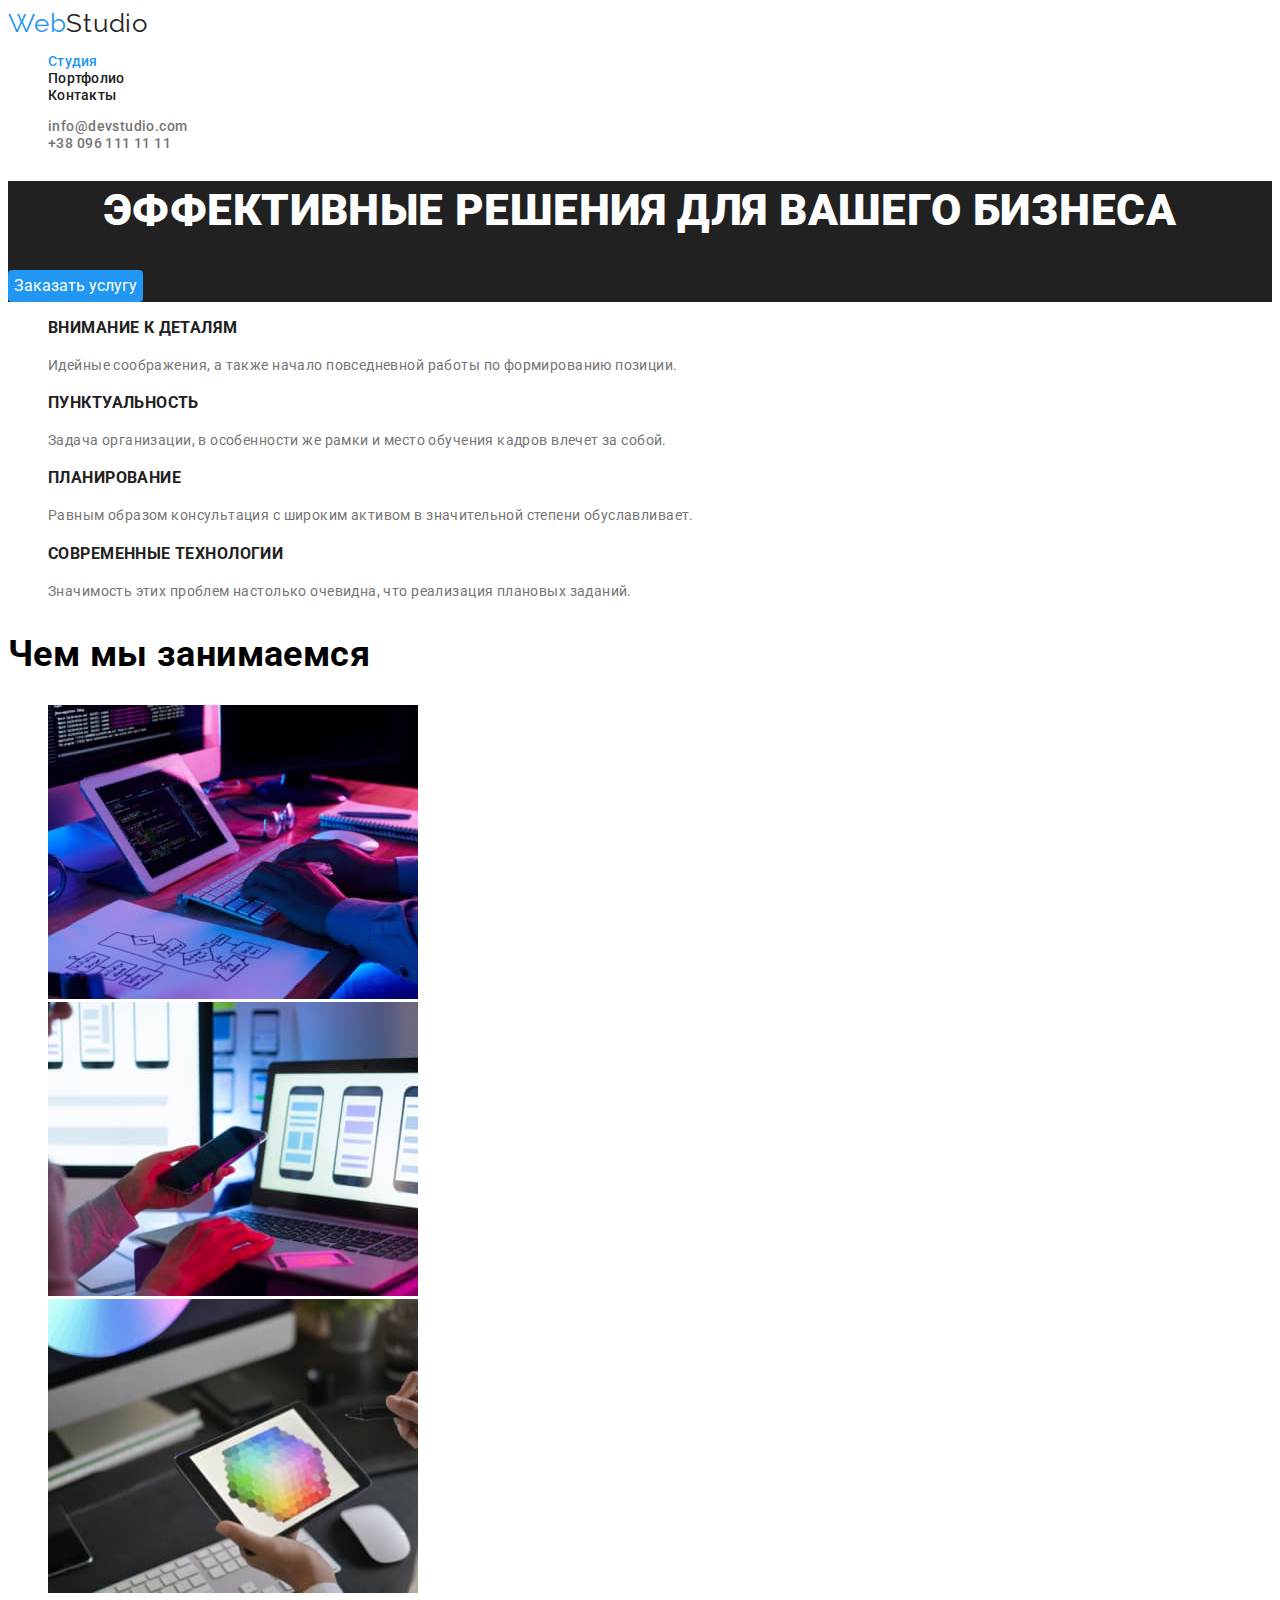
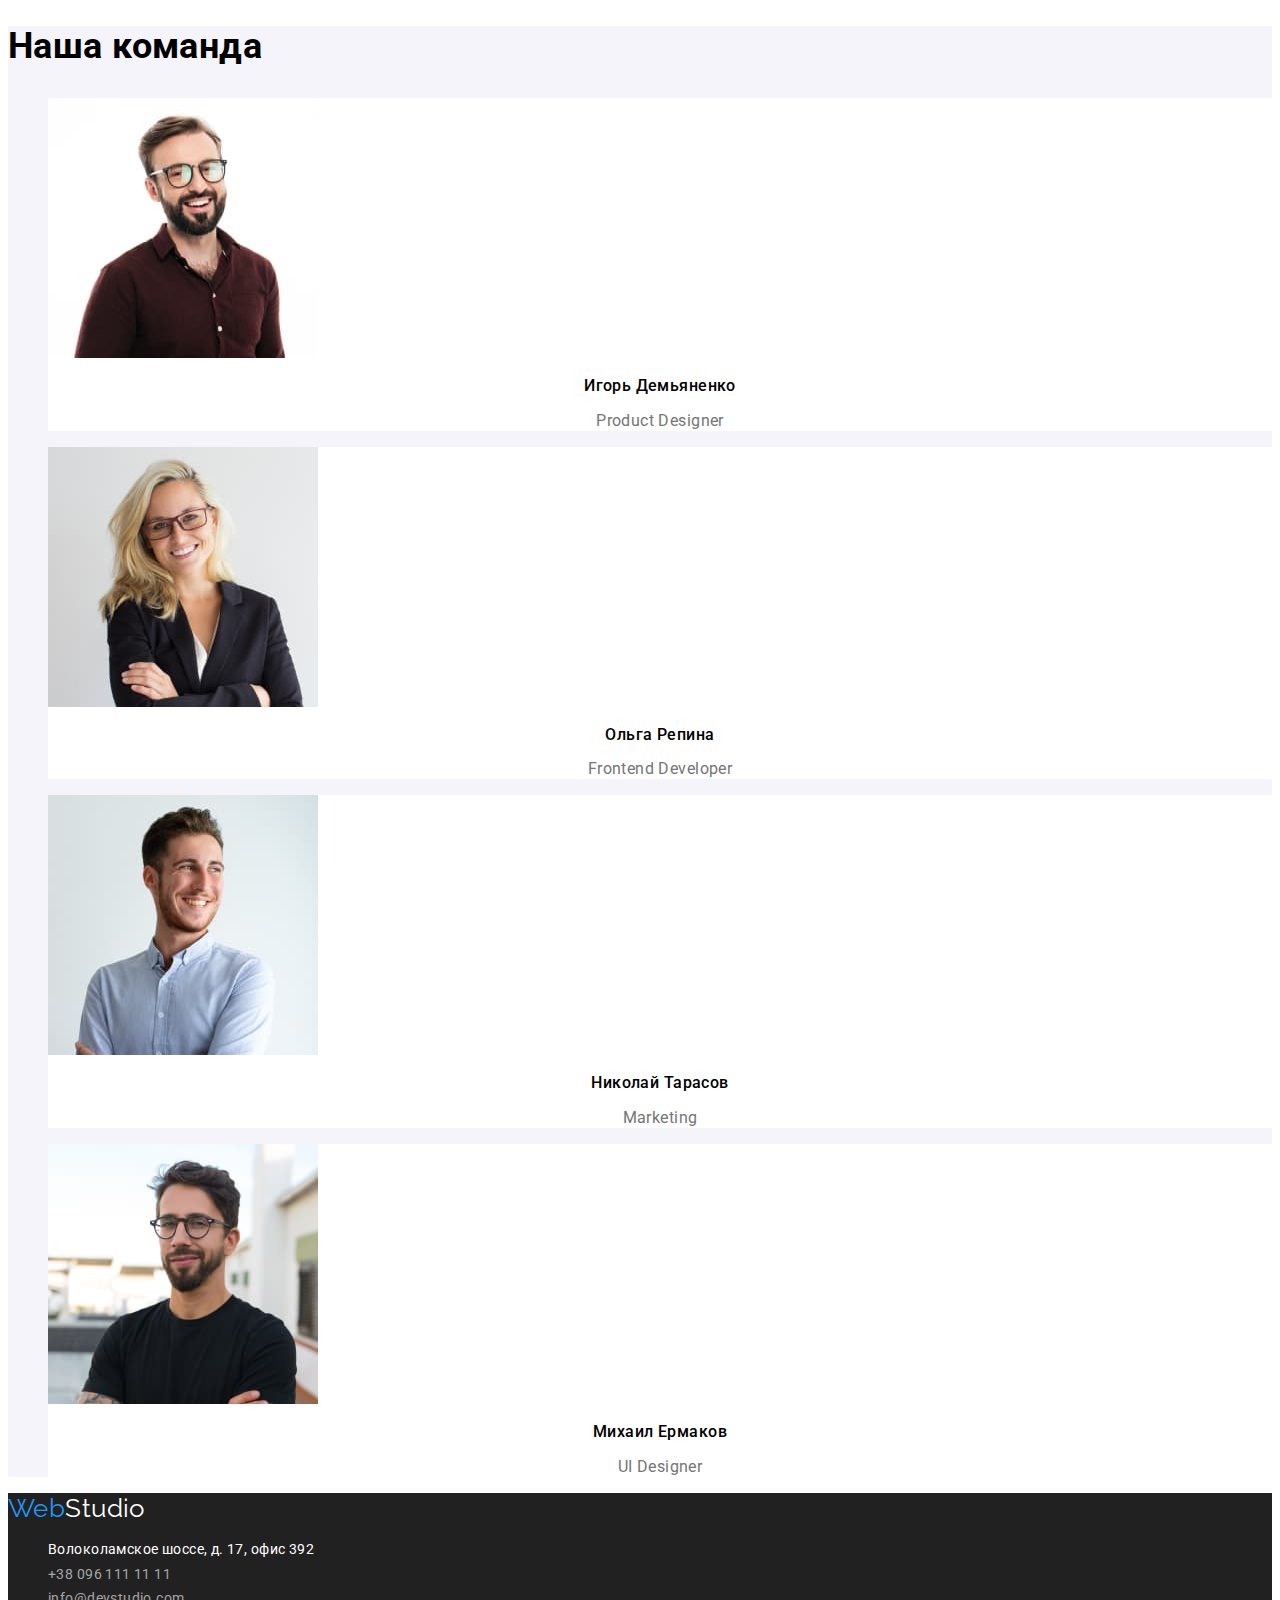
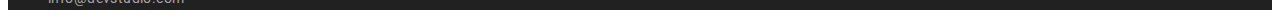
<file: index.html>
<!DOCTYPE html>
<html lang="ru">

<head>
    <meta charset="UTF-8">
    <meta http-equiv="X-UA-Compatible" content="IE=edge">
    <meta name="viewport" content="width=device-width, initial-scale=1.0">
    <title>Студия</title>
    <link rel="stylesheet" href="https://fonts.googleapis.com/css2?family=Raleway:wght@700&family=Roboto:wght@400;500;700;900&display=swap');">
    <link rel="stylesheet" href="./css/style.css">
</html>
<body>
    <header class="page-header">
        <nav>
        <a href="./index.html" class="logo" lang="en">Web<span class="color-logo">Studio</span></a>
            <ul class="site-nav list">
                <li><a href="./index.html" class="link current">Студия</a></li>
                <li><a href="./portfolio.html" class="link">Портфолио</a></li>
                <li><a href="" class="link">Контакты</a></li>
            </ul>
        </nav>
        <ul class="cont-nav list">
            <li><a href="mailto:info@devstudio.com" class="mail-phone">info@devstudio.com</a></li>
            <li><a href="tel:+380961111111" class="mail-phone">+38 096 111 11 11</a></li>
        </ul>
    </header>
    <main>
        <section class="desk-header">
            <h1 class="desk"> ЭФФЕКТИВНЫЕ РЕШЕНИЯ ДЛЯ ВАШЕГО БИЗНЕСА</h1>
            <button type="button"class="button">Заказать услугу</button>
        </section>
        <section class="feature-list">
            <h2 hidden>Особенности команды</h2> <!--в дальнейшем будет сделано прозрачным-->
            <ul class="special-title list">
                <li>
                    <h3 class="title">ВНИМАНИЕ К ДЕТАЛЯМ</h3>
                    <p class="title-text"> Идейные соображения, а также начало повседневной работы по формированию позиции.</p>
                </li>
                <li>
                    <h3 class="title">ПУНКТУАЛЬНОСТЬ</h3>
                    <p class="title-text"> Задача организации, в особенности же рамки и место обучения кадров влечет за собой.</p>
                </li>
                <li>
                    <h3 class="title">ПЛАНИРОВАНИЕ</h3>
                    <p class="title-text"> Равным образом консультация с широким активом в значительной степени обуславливает.</p>
                </li>
                <li>
                    <h3 class="title">СОВРЕМЕННЫЕ ТЕХНОЛОГИИ</h3>
                    <p class="title-text">Значимость этих проблем настолько очевидна, что реализация плановых заданий.</p>
                </li>
                </ul>
        </section>
        <section class="section-doing"> 
            <h2 class="title-doing">Чем мы занимаемся</h2>
            <ul class="image-doing list">
                <li>
                    <img src="./images/img1sq.jpg" alt="Сотрудник верстает страницу" width="370"/>
                </li>
                <li>
                    <img src="./images/img2sq.jpg" alt="Сотрудник разрабатывает мобильное приложение" width="370"/>
                </li>
                <li>
                    <img src="./images/img3sq.jpg" alt="Сотрудник выбирает цвет из палитры" width="370"/>
                </li>
            </ul>
        </section>
        <section class="section-team">
            <h2 class="title-team">Наша команда</h2>
            <ul class="team-img list">
                <li class="image-fone">
                    <img src="./images/prodactdesigner1s.jpg" alt="Игорь Демяненко дизайнер" width="270"/>
                        <h3 class="team-list">Игорь Демьяненко</h3>
                            <p class="title-text" lang="en">Product Designer</p>
                </li>
                <li class="image-fone">
                    <img src="./images/frontenddeveloper2s.jpg" alt="Ольга Репина разработчик" width="270"/>
                        <h3 class="team-list">Ольга Репина</h3>
                            <p class="title-text" lang="en">Frontend Developer</p>
                </li>
                <li class="image-fone">
                    <img src="./images/marketing3s.jpg" alt="Николай Тарасов маркетолог" width="270"/>
                        <h3 class="team-list">Николай Тарасов</h3> 
                            <p class="title-text" lang="en">Marketing</p>
                </li>
                <li class="image-fone">
                    <img src="./images/uidesigner4s.jpg" alt="Михаил Ермаков интерфейс" width="270"/>
                        <h3 class="team-list">Михаил Ермаков</h3>
                            <p class="title-text" lang="en">UI Designer</p>
                </li>
            </ul>
        </section>
    </main>  
    <footer class="footer">
        <a class="footer-logo" href="" lang="en">Web<span class="logo-color">Studio</span></a>
        <address>
            <ul class="team-contacts list">
                <li><a class="footer-adress" href="">Волоколамское шоссе, д. 17, офис 392</a></li>
                <li><a class="footer-cont" href="tel:+380961111111">+38 096 111 11 11</a></li>
                <li><a class="footer-cont" href="mailto:info@devstudio.com">info@devstudio.com</a></li>
            </ul>
        </address>
    </footer>
    </body>
</html>
</file>
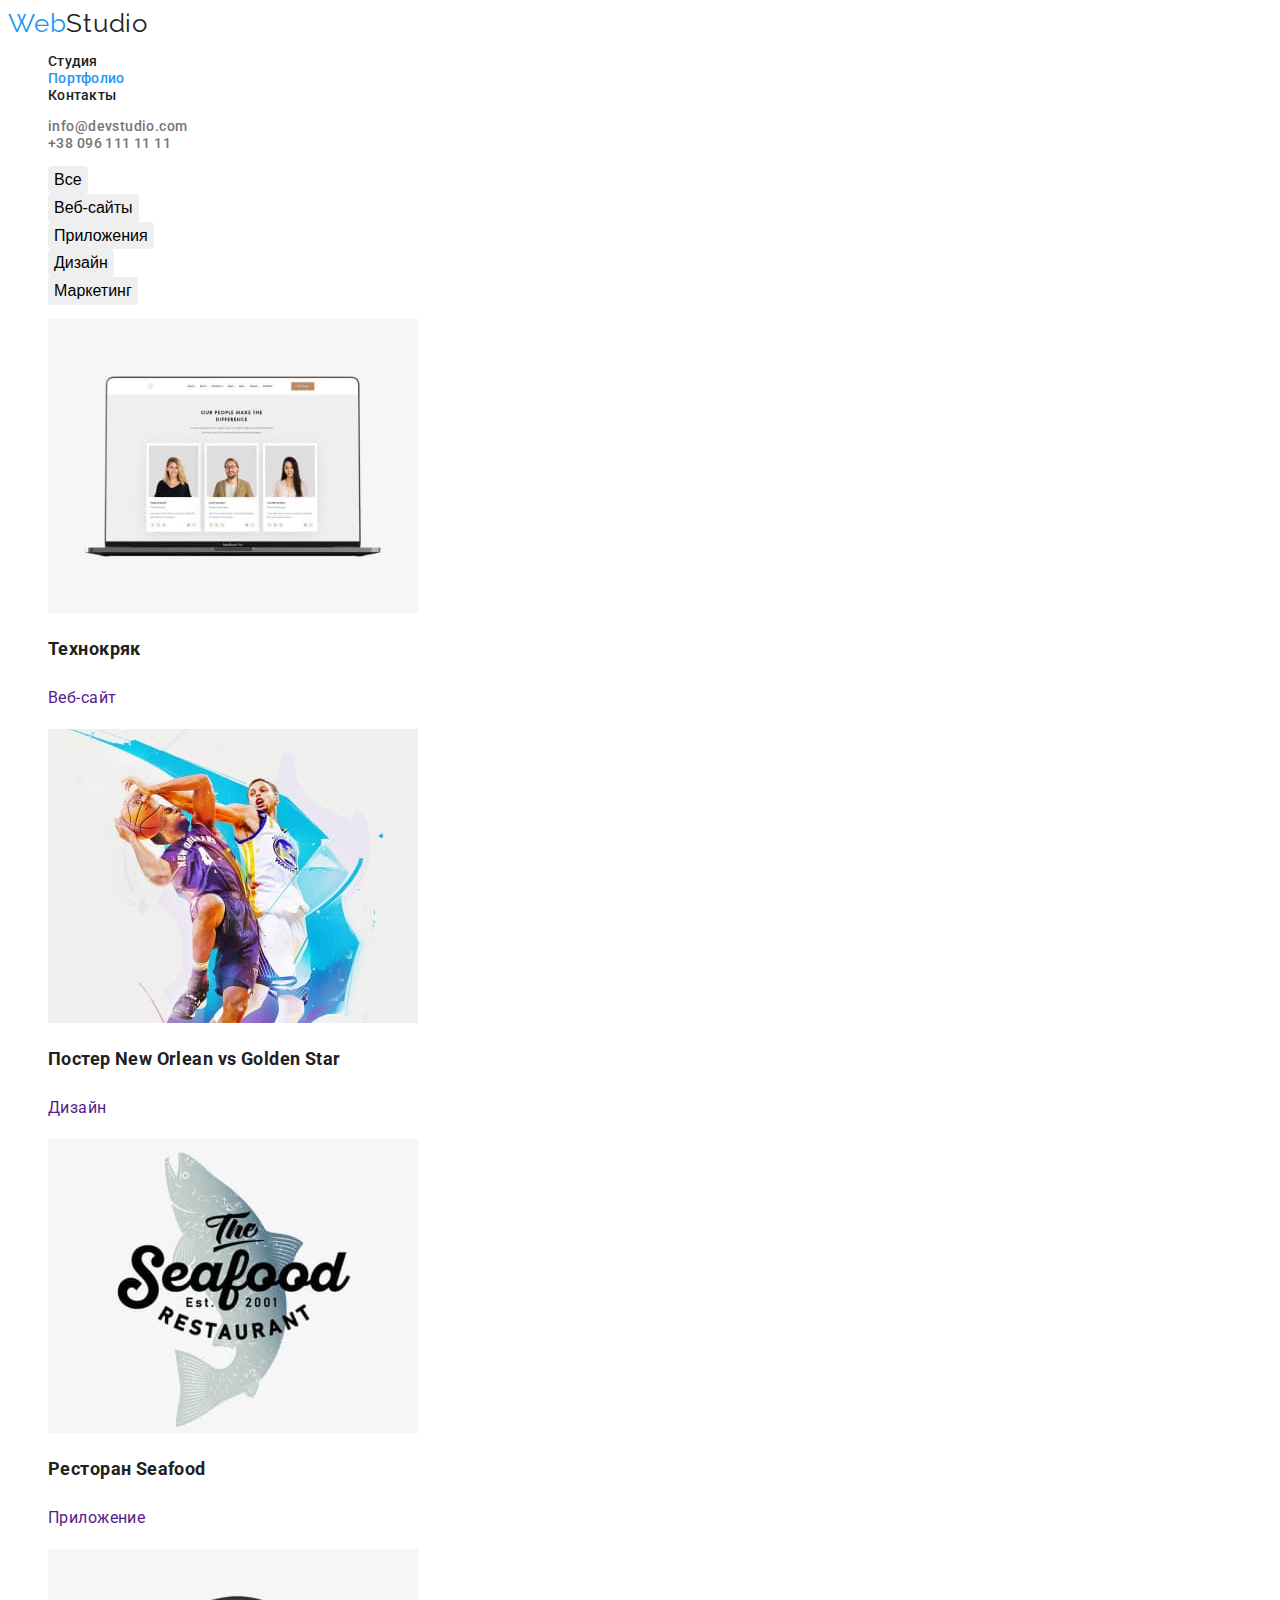
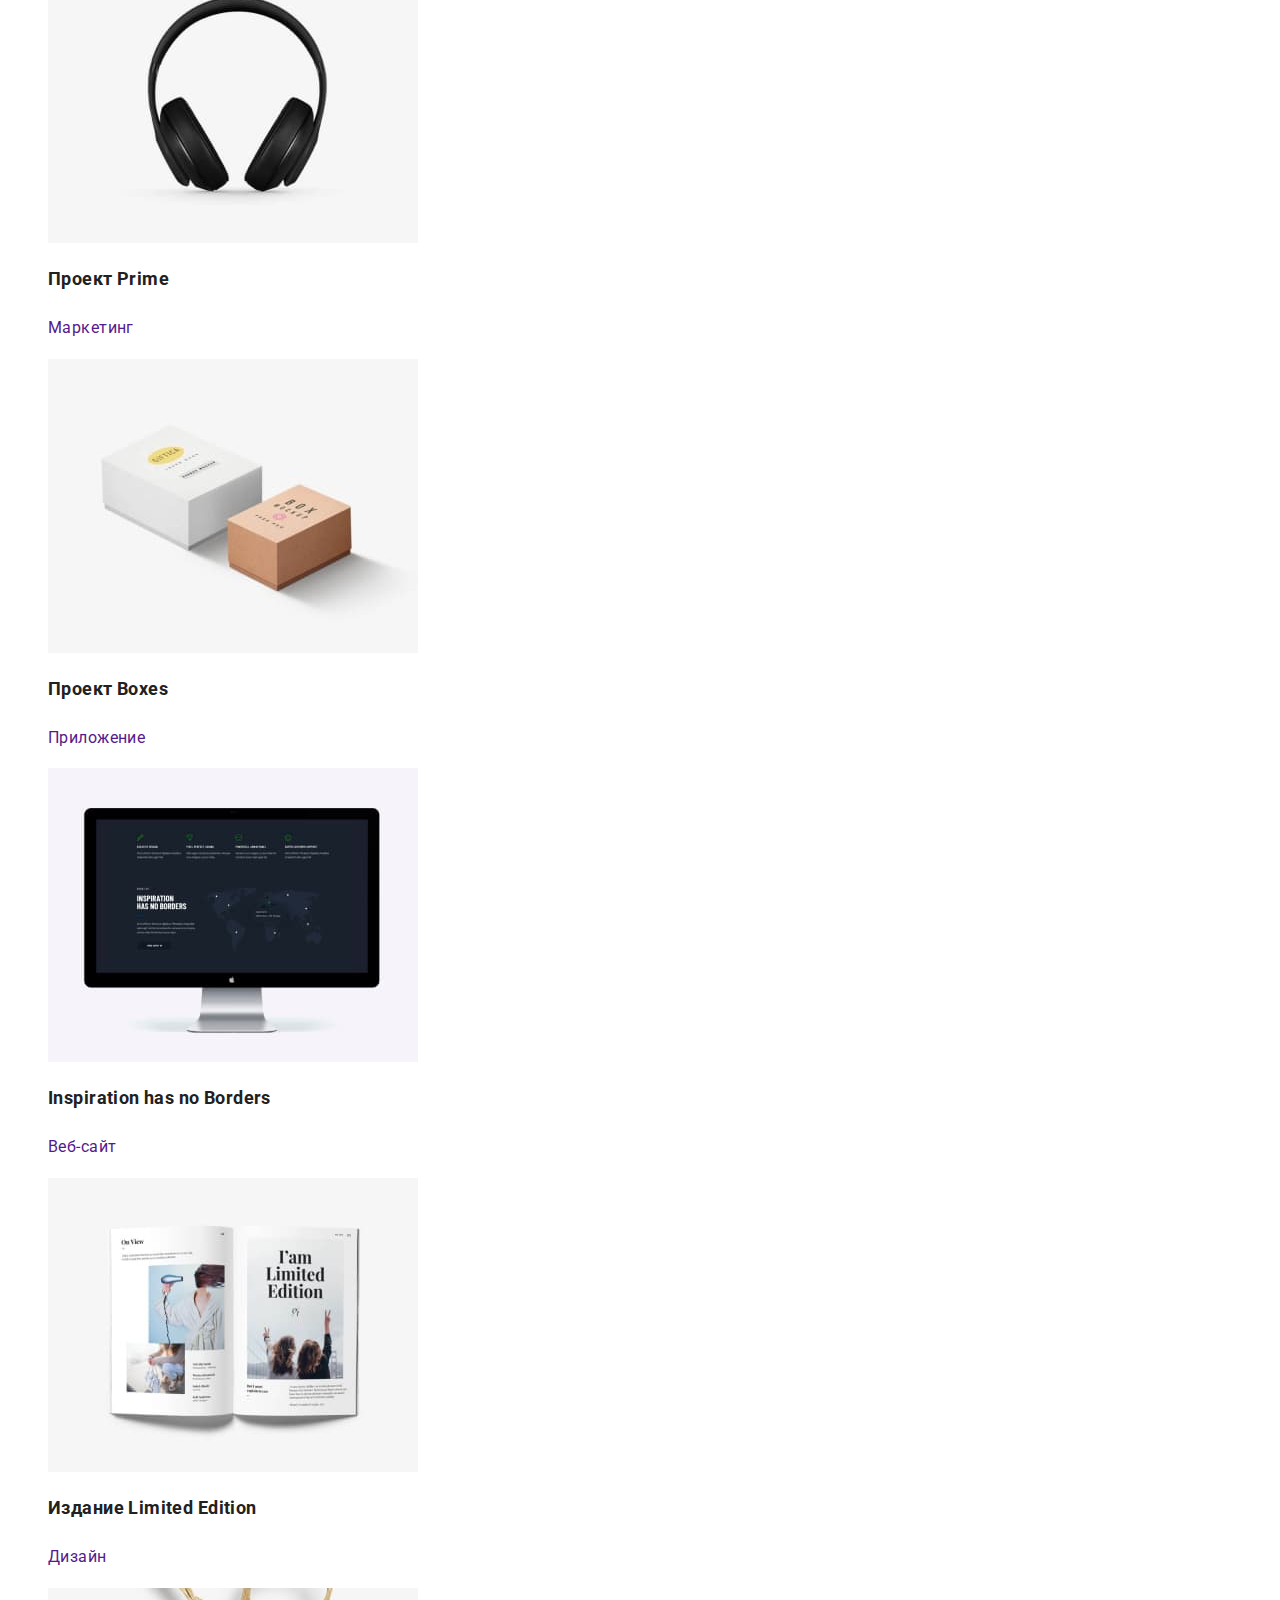
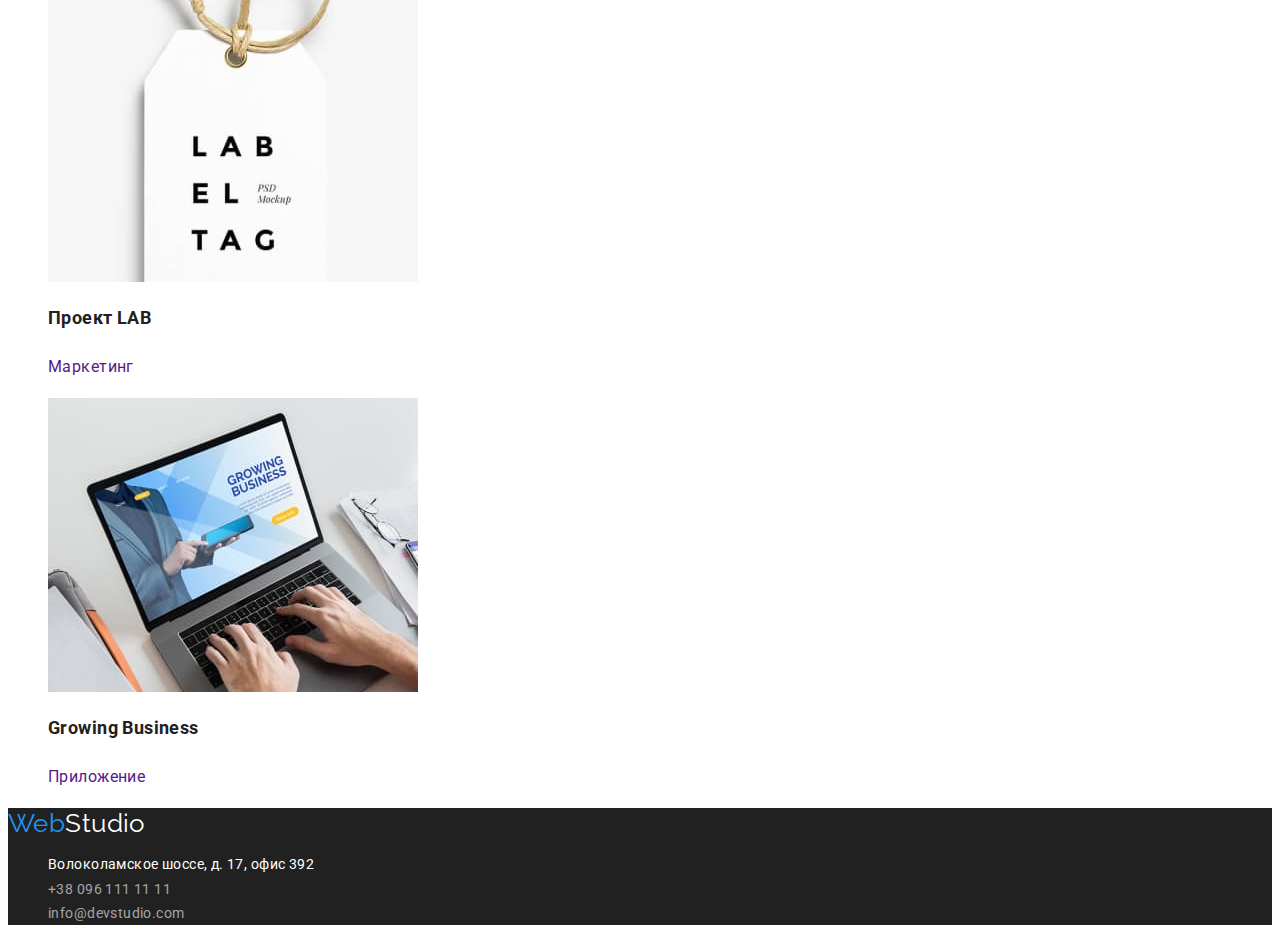
<file: portfolio.html>
<!DOCTYPE html>
<html lang="ru">
<head>
    <meta charset="UTF-8">
    <meta http-equiv="X-UA-Compatible" content="IE=edge">
    <meta name="viewport" content="width=device-width, initial-scale=1.0">
    <title>Портфолио</title>
    <link rel="stylesheet" href="https://fonts.googleapis.com/css2?family=Raleway:wght@700&family=Roboto:wght@400;500;700;900&display=swap');">
    <link rel="stylesheet" href="./css/style.css">
</head>
<body>
    <header class="page-header">
        <nav>
            <a href="./index.html" class="logo" lang="en">Web<span class="color-logo">Studio</span></a>
            <ul class="site-nav list">
                <li><a href="./index.html" class="link">Студия</a></li>
                <li><a href="./portfolio.html" class="link current">Портфолио</a></li>
                <li><a href="" class="link">Контакты</a></li>
            </ul>
            </nav>
            <ul class="cont-nav list">
                <li><a href="mailto:info@devstudio.com" class="mail-phone">info@devstudio.com</a></li>
                <li><a href="tel:+380961111111" class="mail-phone">+38 096 111 11 11</a></li>
            </ul>
    </header>
    <main>
<section class="section-portfo">
    <h1 hidden>Перечень услуг</h1> <!--в дальнейшем будет сделано прозрачным-->
    <ul class="button-menu list">
        <li><button type="button"class="items">Все</button></li>
        <li><button type="button"class="items">Веб-сайты</button></li>
        <li><button type="button"class="items">Приложения</button></li>
        <li><button type="button"class="items">Дизайн</button></li>
        <li><button type="button"class="items">Маркетинг</button></li>
    </ul>
    <ul class="team-service list">
        <li>
            <a class="service-portfolio" href="">
            <img src="./images/websiteSq.jpg" alt="Монитор" width="370" height="294"/>
            <h2 class="service-title">Технокряк</h2>
            <p class="service-text">Веб-сайт</p>
            </a>
        </li>
        <li>
            <a class="service-portfolio" href="">
                <img src="./images/designSq.jpg" alt="Два баскетбольных игрока" width="370" height="294"/>
                <h2 class="service-title">Постер <span lang="en">New Orlean vs Golden Star</span></h2>
                <p class="service-text">Дизайн</p>
            </a>
        </li>
        <li>
            <a class="service-portfolio" href="">
                <img src="./images/AppenSq.jpg" alt="Логотип ресторана" width="370" height="294"/>
                <h2 class="service-title">Ресторан <span lang="en">Seafood</span></h2>
                <p class="service-text">Приложение</p>
            </a>
        </li>
        <li>
            <a class="service-portfolio" href="">
                <img src="./images/marketingSq.jpg" alt="Наушники" width="370" height="294"/>
                <h2 class="service-title">Проект <span lang="en">Prime</span></h2>
                <p class="service-text">Маркетинг</p>
            </a>
        </li>
                <li>
                    <a class="service-portfolio" href="">
                        <img src="./images/Appen2Sq.jpg" alt="Две коробки" width="370" height="294"/>
                        <h2 class="service-title">Проект <span lang="en">Boxes</span></h2>
                        <p class="service-text">Приложение</p>
                    </a>
                <li>
                    <a class="service-portfolio" href="">
                        <img src="./images/website2Sq.jpg" alt="Монитор" width="370" height="294"/>
                        <h2 class="service-title"> <span lang="en">Inspiration has no Borders</span></h2>
                        <p class="service-text">Веб-сайт</p>
                    </a>
                </li>
                <li>
                    <a class="service-portfolio" href="">
                        <img src="./images/design2Sq.jpg" alt="Развернутая книга" width="370" height="294"/>
                        <h2 class="service-title">Издание <span lang="en">Limited Edition</span></h2>
                        <p class="service-text">Дизайн</p>
                    </a>
                </li>
                <li>
                    <a class="service-portfolio" href="">
                        <img src="./images/marketing2Sq.jpg" alt="Этикетка" width="370" height="294"/>
                        <h2 class="service-title">Проект <span lang="en">LAB</span></h2>
                        <p class="service-text">Маркетинг</p>
                    </a>
                </li>
                <li>
                    <a class="service-portfolio" href="">
                        <img src="./images/Appen3Sq.jpg" alt="Менеджер набирает текст на ноутбуке" width="370" height="294"/>
                        <h2 class="service-title"> <span lang="en">Growing Business</span></h2>
                        <p class="service-text">Приложение</p>
                    </a>
                </li>
            </ul>
        </section>
    </main>
    <footer class="footer">
        <a class="footer-logo" href="" lang="en">Web<span class="logo-color">Studio</span></a>
        <address>
            <ul class="team-contacts list">
                <li><a class="footer-adress" href="">Волоколамское шоссе, д. 17, офис 392</a></li>
                <li><a class="footer-cont" href="tel:+380961111111">+38 096 111 11 11</a></li>
                <li><a class="footer-cont" href="mailto:info@devstudio.com">info@devstudio.com</a></li>
            </ul>
        </address>
    </footer>
</body>
</html>
</file>
<file: css/style.css>
/*Цвет основного текста #212121 Черный
/*Цвет вторичного текста #757575 Серый

/*Цвет акцента #2196F3 (голубой)
/* Цвет фона хедера #FFFFFF белый

/* Цвет фона #E5E5E5 белый основной #E5E5E5 

/* Цвет фона вторичный #F5F4FA*/

:root {
  --primery-text-color: #757575;
  --title-text-color: #212121;
  --accent-color: #2196f3;
  --primery-white-color: #ffffff;
  --background: #f5f4fa;
}

body {
  background-color: var(--primery-white-color);
  font-family: roboto, sans-serif;
  font-size: 14px;
  letter-spacing: 0.03em;
}

.list {
  list-style: none;
}

.logo {
  color: var(--accent-color);
  font-family: Raleway;
  font-size: 26px;
  font-weight: 400;
  line-height: 1.19;
  letter-spacing: 0.03em;
  text-decoration: none;
}

.color-logo {
  color: var(--title-text-color);
}
/* Site navigation */
.site-nav .link.current {
  color: var(--accent-color);
}

.site-nav .link:hover,
.site-nav .link:focus {
  color: var(--accent-color);
}

.site-nav .list {
  color: var(--title-text-color);
  font-weight: 500;
  line-height: 16px;
  text-decoration: none;
}

.link {
  color: var(--title-text-color);
  text-decoration: none;
  font-weight: 500;
  font-size: 14px;
  line-height: 1.14;
  letter-spacing: 0.02em;
}
.cont-nav .link:hover,
.cont-nav .link:focus {
  color: var(--accent-color);
}

.mail-phone {
  color: var(--primery-text-color);
  font-weight: 500;
  font-size: 14px;
  line-height: 1.14;
  text-decoration: none;
}

.mail-phone:hover,
.mail-phone:focus {
  color: var(--accent-color);
}

/* Section with button */
.desk-header {
  background-color: var(--title-text-color);
}
.desk {
  color: var(--primery-white-color);
  text-align: center;
  font-weight: 900;
  font-size: 44px;
  line-height: 1.36;
}

.button {
  background-color: var(--accent-color);
  color: var(--primery-white-color);
  border: none;
  font-family: inherit;
  font-size: 16px;
  line-height: 1.87;
  border-radius: 4px;
}
.button:hover {
  background-color: #188ce8;
}

/* Section features-list */

.title {
  color: var(--title-text-color);
  font-weight: 700;
  line-height: 1.14;
}

.title-text {
  color: var(--primery-text-color);
  font-weight: 400;
  line-height: 1.71;
}

/* Sections Чем мы занимаемся */

.title-doing {
  font-weight: 700;
  font-size: 36px;
  line-height: 1.16;
}

/* Sections Наша команда */

.section-team {
  background-color: var(--background);
}

.title-team {
  font-weight: 700;
  font-size: 36px;
  line-height: 1.16;
}

.team-list {
  font-weight: 500;
  font-size: 16px;
  line-height: 1.18;
  text-align: center;
}

.image-fone {
  background-color: var(--primery-white-color);
}

.section-team .title-text {
  font-size: 16px;
  line-height: 1.18;
  text-align: center;
}

/* Footer */

.footer {
  background-color: var(--title-text-color);
}
.footer-logo {
  color: var(--accent-color);
  text-decoration: none;
  font-family: Raleway;
  font-size: 26px;
  line-height: 1.19;
}
.footer .logo-color {
  color: var(--primery-white-color);
}

.footer-adress {
  color: var(--primery-white-color);
  font-style: normal;
  font-size: 14px;
  line-height: 1.71;
  text-decoration: none;
}

.footer-adress:hover,
.footer-adress:focus {
  color: var(--accent-color);
}

.footer-cont {
  color: rgb(255, 255, 255, 0.6);
  font-style: normal;
  font-size: 14px;
  line-height: 24px;
  letter-spacing: 0.03em;
  text-decoration: none;
}

.footer-cont:hover,
.footer-cont:focus {
  color: var(--accent-color);
}

/* Cтраница портфолио */

.items {
  font-weight: 500;
  font-size: 16px;
  line-height: 1.62;
  border-radius: 4px;
  border: none;
}

.items:hover,
.items:focus {
  background-color: var(--accent-color);
  color: var(--primery-white-color);
}

.service-portfolio {
  text-decoration: none;
}

.service-title {
  color: var(--title-text-color);
  font-weight: 700;
  font-size: 18px;
  line-height: 2;
}

.service-text {
  font-weight: 400;
  font-size: 16px;
  line-height: 1.87;
}
</file>
